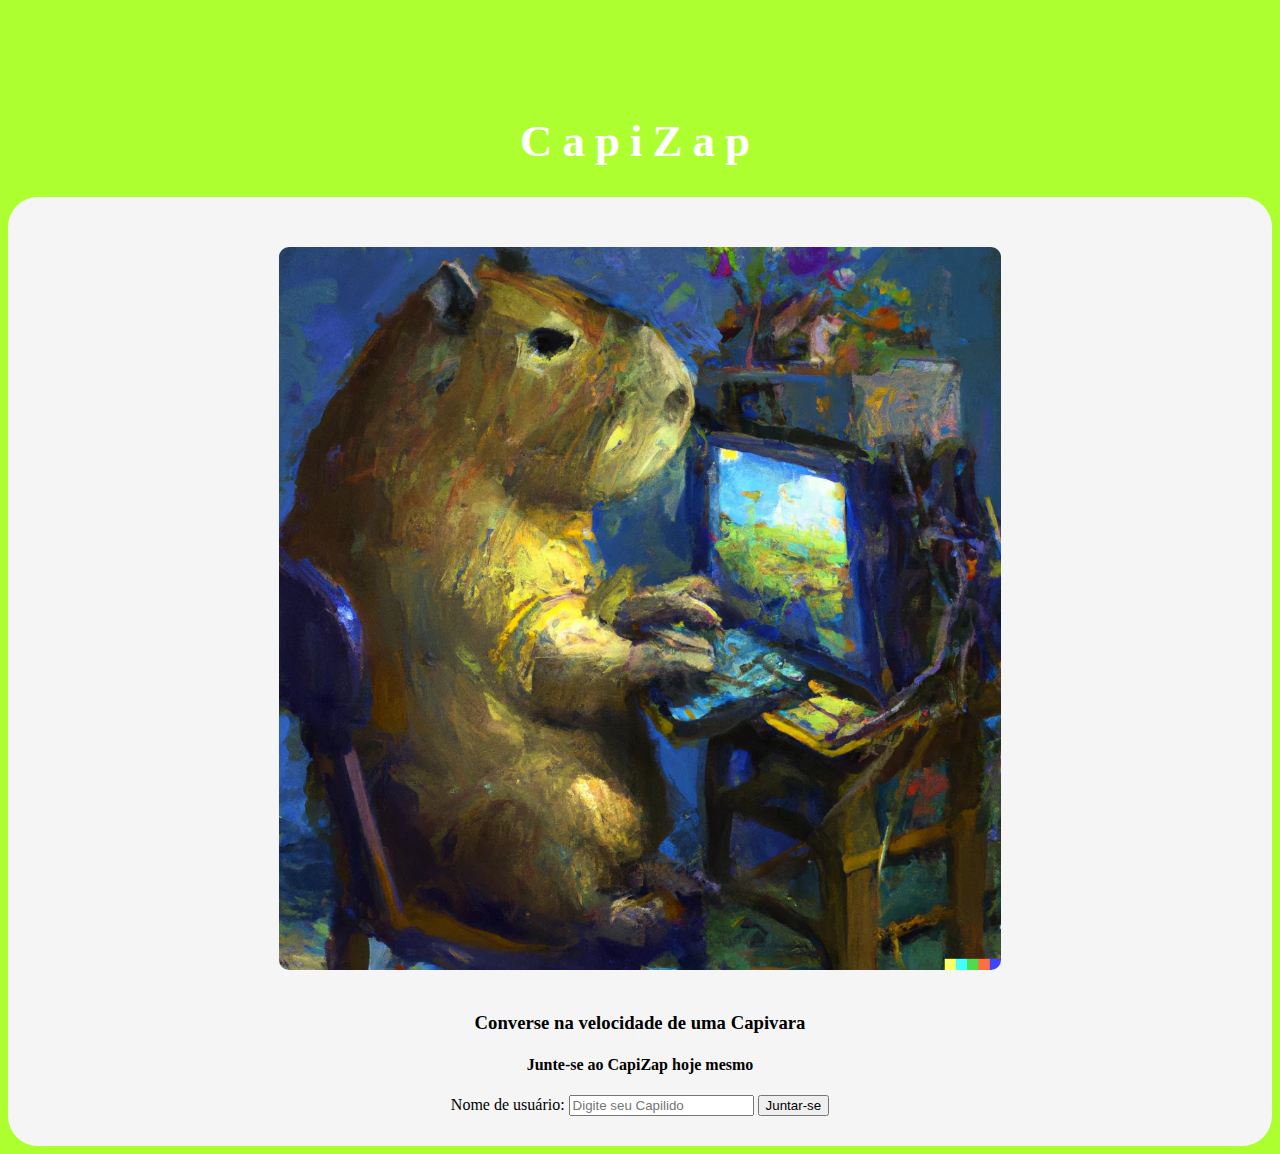
<file: index.html>
<!DOCTYPE html>
<html lang="en">
<head>
    <!-- Informações do site -->
    <meta charset="UTF-8">
    <meta name="viewport" content="width=device-width, initial-scale=1.0">
    <title>CapiZap</title>
    <!-- Bootstrap -->
    <link href="https://cdn.jsdelivr.net/npm/bootstrap@5.3.0/dist/css/bootstrap.min.css" rel="stylesheet" integrity="sha384-9ndCyUaIbzAi2FUVXJi0CjmCapSmO7SnpJef0486qhLnuZ2cdeRhO02iuK6FUUVM" crossorigin="anonymous">
    <script src="https://cdn.jsdelivr.net/npm/bootstrap@5.3.0/dist/js/bootstrap.bundle.min.js" integrity="sha384-geWF76RCwLtnZ8qwWowPQNguL3RmwHVBC9FhGdlKrxdiJJigb/j/68SIy3Te4Bkz" crossorigin="anonymous"></script>
    <!-- Font awesome -->
    <link rel="stylesheet" href="https://cdnjs.cloudflare.com/ajax/libs/font-awesome/6.4.0/css/all.min.css" integrity="sha512-iecdLmaskl7CVkqkXNQ/ZH/XLlvWZOJyj7Yy7tcenmpD1ypASozpmT/E0iPtmFIB46ZmdtAc9eNBvH0H/ZpiBw==" crossorigin="anonymous" referrerpolicy="no-referrer" />
    <!-- Css -->
    <link rel="stylesheet" href="style.css">
</head>
<body>
    <br>
    <h1 class="header">CapiZap
        <sup>
            <i class="fa-solid fa-shield-cat"></i>
        </sup>
    </h1>
    <div class="container">
        <div class="divContent col-lg-4 col-sm-6 col-xs-8  mx-auto">
            <img src="capibara.webp" class="logo">
            <h3>Converse na velocidade de uma Capivara</h3> 
            <h4>Junte-se ao CapiZap hoje mesmo</h4>
            <div class="form-control">
                <label for="NomeUsuario" class="form-label">Nome de usuário:</label>
                <input type="text" name="NomeUsuario" id="NomeUsuario" placeholder="Digite seu Capilido" class="form-control">
                <button class="btn btn-primary" onclick="entrar()">Juntar-se</button>
            </div>
        </div>
    </div>
<script src="main.js"></script> 
</body>
</html>
</file>
<file: style.css>
body{
    text-align: center;
    background-color: greenyellow;
    
}
.divContent{
    background-color: whitesmoke;
    padding: 30px;
    border-radius: 30px;
    text-align: center;
}

.logo{
    width: 60%;
    padding: 20px;
    border-radius: 30px;
}

.header
{
	color: white;font-family: 'Yeon Sung';font-size: 45px;letter-spacing: 10px;margin-top: 80px;
}

.room_name
{
	cursor: pointer;
	font-size: 20px;
}

#logout
{
	font-size: 20px; float: right;
}

#output
{
	padding: 10px; width:80%;background: rgba(255,255,255,0.8);border-radius: 15px;
}

.input_div_room_page
{
	width: 80%;
}

.input_div label
{
	color: white;font-size: 20px;
}

.input_div_message_page
{
	position: fixed;bottom: 0px;width: 100%;background: rgba(255,255,255,0.8);
}

.input_div_message_page label
{
	color: black;
}

.input_div_message_page #msg
{
	width: 80%;
}

.input_div_message_page button
{
	margin-top: 15px;
	width: 50%; 
}

.color_white
{
	color: white
}

.user_tick
{
	width:50px;
}

.message_h4
{
	padding-left:5px;color:grey;
}
</file>
